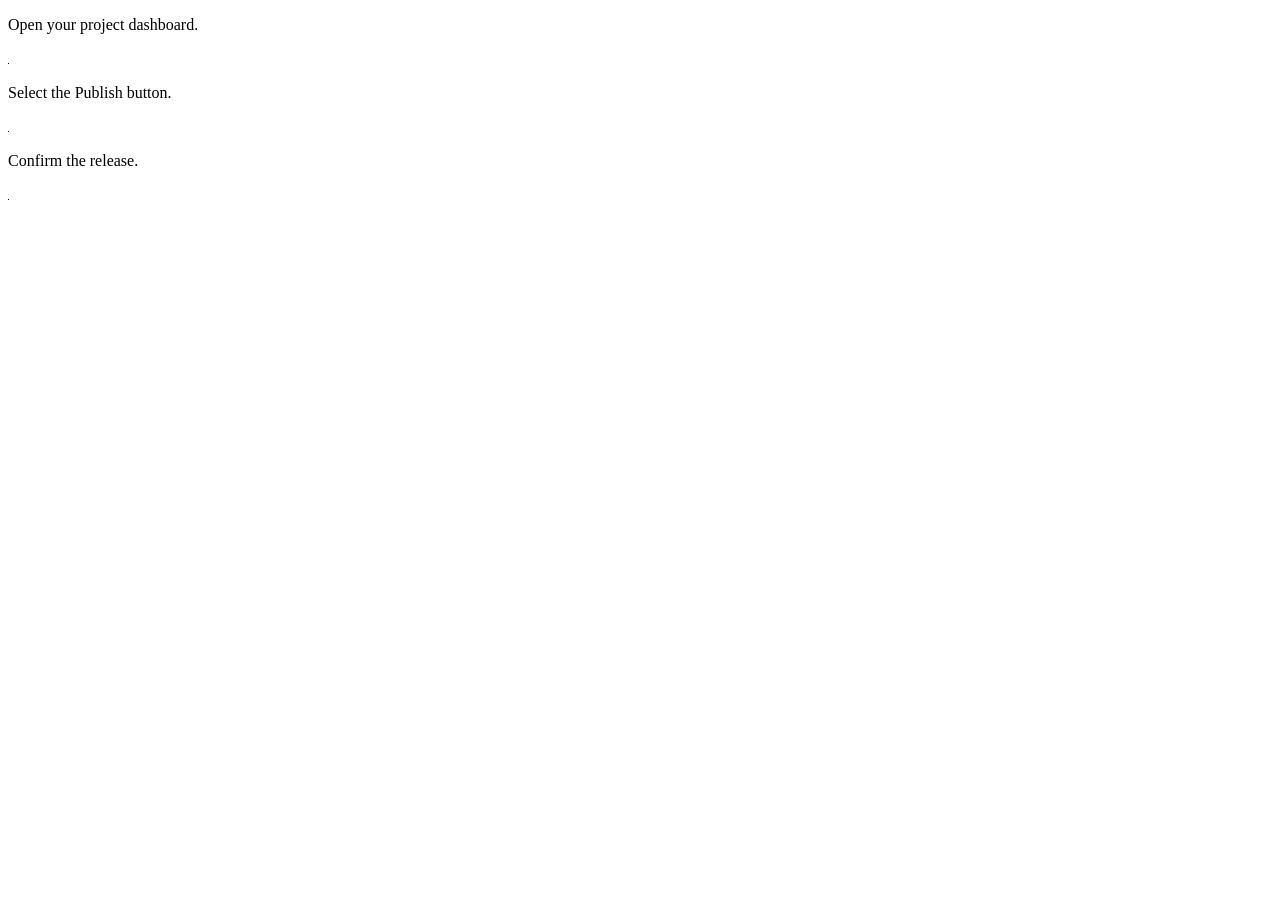
<file: sample-guide.html>
<!doctype html><html><head><meta charset="utf-8"><title>Stepfilm sample: publish a change</title></head><body>
<section data-step="1"><p>Open your project dashboard.</p><img src="[data-uri]"></section>
<section data-step="2"><p>Select the Publish button.</p><img src="[data-uri]"></section>
<section data-step="3"><p>Confirm the release.</p><img src="[data-uri]"></section>
</body></html>
</file>
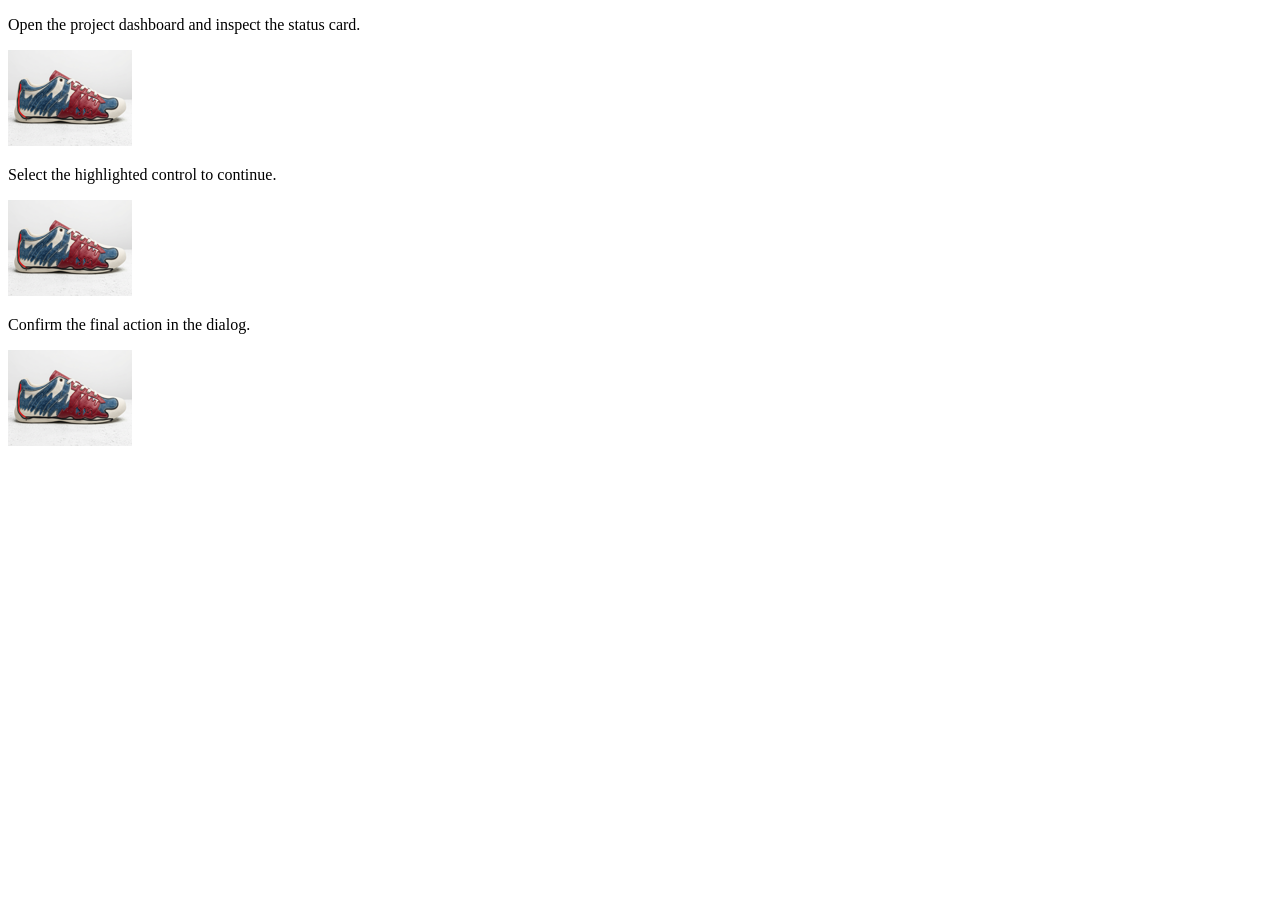
<file: visual-test-guide.html>
<!doctype html><html><head><meta charset="utf-8"><title>Stepfilm visual annotation test</title></head><body>
<section data-step="1"><p>Open the project dashboard and inspect the status card.</p><img src="[data-uri]"></section>
<section data-step="2"><p>Select the highlighted control to continue.</p><img src="[data-uri]"></section>
<section data-step="3"><p>Confirm the final action in the dialog.</p><img src="[data-uri]"></section>
</body></html>
</file>
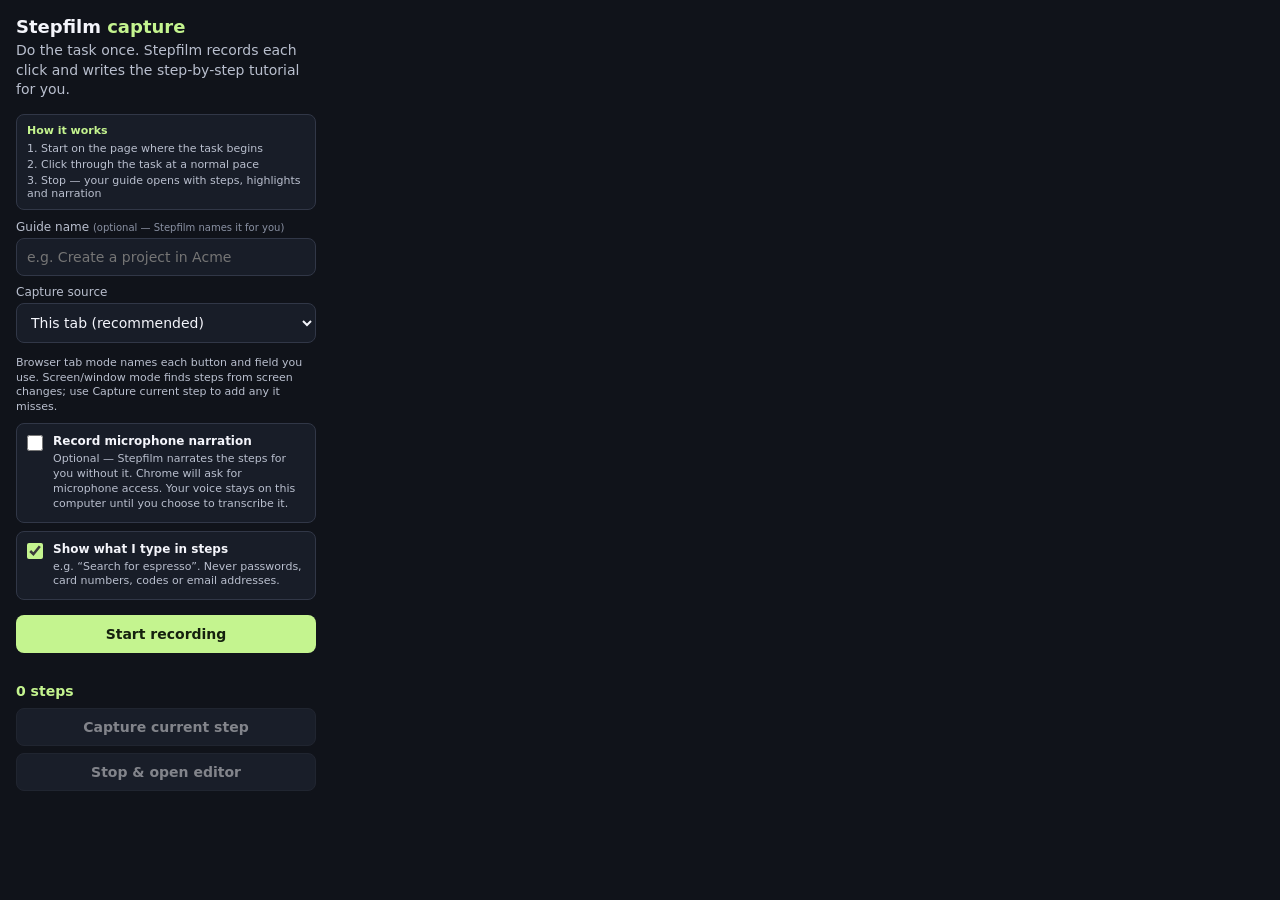
<file: capture-extension/popup.html>
<!doctype html>
<html lang="en">
<head><meta charset="utf-8"><title>Stepfilm Capture</title><style>
body{width:300px;margin:0;padding:16px;background:#10131a;color:#f4f5fb;font:14px system-ui,sans-serif}h1{font-size:18px;margin:0 0 4px}p{color:#b9bfce;line-height:1.4;margin:4px 0 14px}.mark{color:#c4f48f}input,button,select{box-sizing:border-box;border-radius:8px;padding:10px;font:inherit}input[type=text],select{width:100%;margin-bottom:9px;color:inherit;background:#181d28;border:1px solid #313747}button{width:100%;cursor:pointer;border:1px solid #313747;background:#232a38;color:inherit;font-weight:700;margin-top:7px}button.primary{background:#c4f48f;color:#15200e;border-color:transparent}button:disabled{opacity:.5;cursor:wait}#count{color:#c4f48f;font-weight:700;margin:12px 0 2px}#recording{color:#ffada5;font-size:12px;font-weight:700;min-height:18px}.status{min-height:20px;color:#b9bfce;font-size:12px}.error{color:#ffada5}.how{display:grid;gap:3px;padding:9px 10px;margin:10px 0;background:#181d28;border:1px solid #313747;border-radius:8px;color:#b9bfce;font-size:11px}.how b{color:#c4f48f;margin-bottom:2px}.mic-option{display:grid;grid-template-columns:18px 1fr;gap:8px;align-items:start;margin:8px 0;padding:10px;background:#181d28;border:1px solid #313747;border-radius:8px;color:#f4f5fb;font-size:12px}.mic-option input{width:16px;height:16px;margin:1px 0 0;accent-color:#c4f48f}.mic-option small,.capture-hint{display:block;color:#b9bfce;line-height:1.35;margin-top:4px;font-size:11px}
label[for]{display:block;font-size:12px;color:#b9bfce;margin:0 0 4px}label[for] small{color:#8a91a3}</style></head>
<body><h1>Stepfilm <span class="mark">capture</span></h1><p>Do the task once. Stepfilm records each click and writes the step-by-step tutorial for you.</p><div class="how"><b>How it works</b><span>1. Start on the page where the task begins</span><span>2. Click through the task at a normal pace</span><span>3. Stop — your guide opens with steps, highlights and narration</span></div><label for="title">Guide name <small>(optional — Stepfilm names it for you)</small></label><input id="title" type="text" value="" placeholder="e.g. Create a project in Acme"><label for="source">Capture source</label><select id="source"><option value="tab">This tab (recommended)</option><option value="desktop">Screen or window</option></select><small class="capture-hint">Browser tab mode names each button and field you use. Screen/window mode finds steps from screen changes; use Capture current step to add any it misses.</small><label class="mic-option"><input id="mic" type="checkbox"><span><b>Record microphone narration</b><small>Optional — Stepfilm narrates the steps for you without it. Chrome will ask for microphone access. Your voice stays on this computer until you choose to transcribe it.</small></span></label><label class="mic-option"><input id="typed" type="checkbox" checked><span><b>Show what I type in steps</b><small>e.g. “Search for espresso”. Never passwords, card numbers, codes or email addresses.</small></span></label><button id="start" class="primary">Start recording</button><button id="continueSilent" class="button" hidden>Continue without microphone</button><div id="recording" aria-live="polite"></div><div id="count">0 steps</div><button id="step" disabled>Capture current step</button><button id="stop" disabled>Stop &amp; open editor</button><button id="keepScreenshots" hidden>Stop video; keep screenshot guide</button><p id="status" class="status" role="status"></p><script src="popup.js"></script></body></html>
</file>
